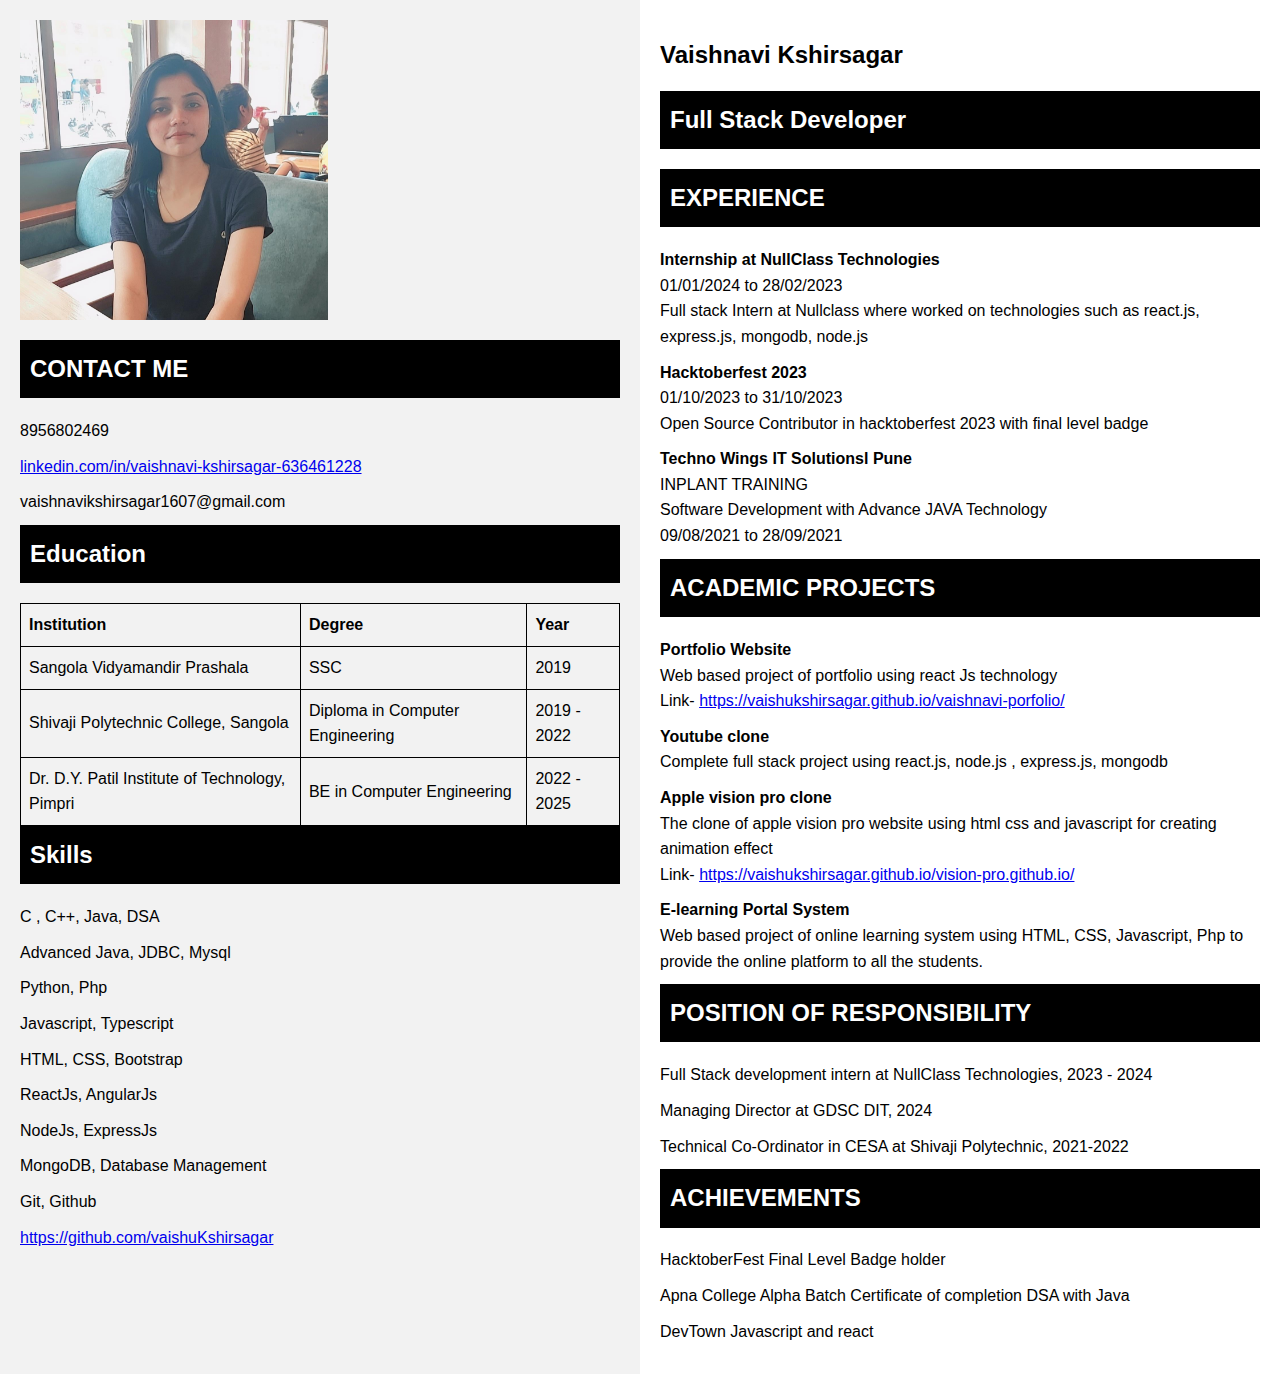
<file: Assignment 2/index.html>
<!DOCTYPE html>
<html lang="en">
<head>
<meta charset="UTF-8">
<meta name="viewport" content="width=device-width, initial-scale=1.0">
<title>Resume</title>
<style>
    body {
        font-family: Arial, sans-serif;
        line-height: 1.6;
        margin: 0;
        padding: 0;
    }
    .container {
        display: flex;
    }
    .column {
        flex: 1;
        padding: 20px;
        box-sizing: border-box;
    }
    .column:first-child {
        background-color: #f2f2f2;
        width: 8px;
    }
    .column:last-child {
        background-color: #fff;
    }
    h1, h2, h3 {
        font-size: 24px;
    }
    h2 {
        background-color: #000;
        color: #fff;
        padding: 10px;
        margin-top: 0;
    }
    h3 {
        font-size: 20px;
        margin-top: 0;
    }
    ul {
        padding: 0;
        margin: 0;
    }
    li {
        list-style-type: none;
        margin-bottom: 10px;
    }
    img {
        max-width: 100%;
        height: auto;
        display: block;
        margin-bottom: 20px;
    }
    table {
        width: 100%;
        border-collapse: collapse;
    }
    th, td {
        border: 1px solid #000;
        padding: 8px;
        text-align: left;
    }
</style>
</head>
<body>
    <div class="container">
        <div class="column">
            <!-- Space for image -->
            <img src="profile.jpg" alt="Your Image" style="max-height: 300px; width: auto;">
            <h2>CONTACT ME</h2>
            <ul>
                <li>8956802469</li>
                <li><a href="linkedin.com/in/vaishnavi-kshirsagar-636461228">linkedin.com/in/vaishnavi-kshirsagar-636461228</a></li>
                <li>vaishnavikshirsagar1607@gmail.com</li>
            </ul>
            <h2>Education</h2>
            <table>
                <tr>
                    <th>Institution</th>
                    <th>Degree</th>
                    <th>Year</th>
                </tr>
                <tr>
                    <td>Sangola Vidyamandir Prashala</td>
                    <td>SSC</td>
                    <td>2019</td>
                </tr>
                <tr>
                    <td>Shivaji Polytechnic College, Sangola</td>
                    <td>Diploma in Computer Engineering</td>
                    <td>2019 - 2022</td>
                </tr>
                <tr>
                    <td>Dr. D.Y. Patil Institute of Technology, Pimpri</td>
                    <td>BE in Computer Engineering</td>
                    <td>2022 - 2025</td>
                </tr>
            </table>
            <h2>Skills</h2>
            <ul>
                <li>C , C++, Java, DSA</li>
                <li>Advanced Java, JDBC, Mysql</li>
                <li>Python, Php</li>
                <li>Javascript, Typescript</li>
                <li>HTML, CSS, Bootstrap</li>
                <li>ReactJs, AngularJs</li>
                <li>NodeJs, ExpressJs</li>
                <li>MongoDB, Database Management</li>
                <li>Git, Github</li>
                <li><a href="https://github.com/vaishuKshirsagar">https://github.com/vaishuKshirsagar</a></li>
            </ul>
        </div>
        <div class="column">
            <h1>Vaishnavi Kshirsagar</h1>
            <h2>Full Stack Developer</h2>
            <div class="experience">
                <h2>EXPERIENCE</h2>
                <ul>
                    <li><strong>Internship at NullClass Technologies</strong><br>01/01/2024 to 28/02/2023<br>Full stack Intern at Nullclass where worked on technologies such as react.js, express.js, mongodb, node.js</li>
                    <li><strong>Hacktoberfest 2023</strong><br>01/10/2023 to 31/10/2023<br>Open Source Contributor in hacktoberfest 2023 with final level badge</li>
                    <li><strong>Techno Wings IT Solutionsl Pune</strong><br>INPLANT TRAINING<br>Software Development with Advance JAVA Technology<br>09/08/2021 to 28/09/2021</li>
                </ul>
            </div>
            <div class="academic-projects">
                <h2>ACADEMIC PROJECTS</h2>
                <ul>
                    <li><strong>Portfolio Website</strong><br>Web based project of portfolio using react Js technology<br>Link- <a href="https://vaishukshirsagar.github.io/vaishnavi-porfolio/">https://vaishukshirsagar.github.io/vaishnavi-porfolio/</a></li>
                    <li><strong>Youtube clone</strong><br>Complete full stack project using react.js, node.js , express.js, mongodb</li>
                    <li><strong>Apple vision pro clone</strong><br>The clone of apple vision pro website using html css and javascript for creating animation effect<br>Link- <a href="https://vaishukshirsagar.github.io/vision-pro.github.io/">https://vaishukshirsagar.github.io/vision-pro.github.io/</a></li>
                    <li><strong>E-learning Portal System</strong><br>Web based project of online learning system using HTML, CSS, Javascript, Php to provide the online platform to all the students.</li>
                </ul>
            </div>
            <div class="position-of-responsibility">
                <h2>POSITION OF RESPONSIBILITY</h2>
                <ul>
                    <li>Full Stack development intern at NullClass Technologies, 2023 - 2024</li>
                    <li>Managing Director at GDSC DIT, 2024</li>
                    <li>Technical Co-Ordinator in CESA at Shivaji Polytechnic, 2021-2022</li>
                </ul>
            </div>
            <div class="achievements">
                <h2>ACHIEVEMENTS</h2>
                <ul>
                    <li>HacktoberFest Final Level Badge holder</li>
                    <li>Apna College Alpha Batch Certificate of completion DSA with Java</li>
                    <li>DevTown Javascript and react
</file>
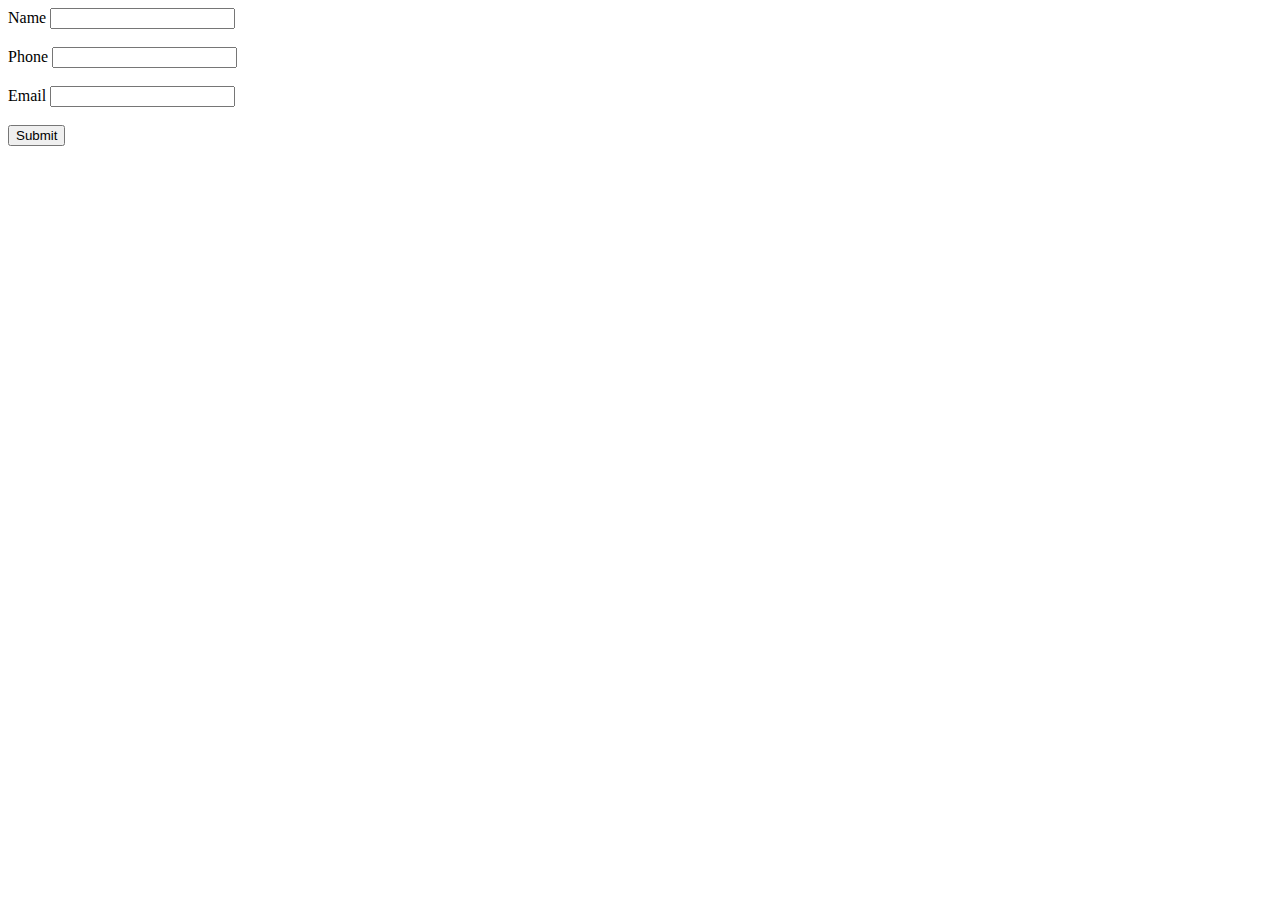
<file: Assignment 4/form.html>
<!DOCTYPE html>
<html lang="en">
<head>
<meta charset="UTF-8">
<meta name="viewport" content="width=device-width, initial-scale=1.0">
<title>Validation</title>
</head>
<body>
<form>
<div>
<label>Name</label>
<input type="text" name="name" id="name">
</div>
<br>
<div>
<label>Phone</label>
<input type="text" name="phone" id="phone">
</div>
<br>
<div>
<label>Email</label>
<input type="text" name="email" id="email">
</div>
<br>
<input type="button" value="Submit" onclick="validate()">
</form>
<script>
function validate(){
let name=document.getElementById("name").value;
let phone=document.getElementById("phone").value;
let email=document.getElementById("email").value;
let error="";
if(name.length==0){
error+="Name can't be empty!\n";
}
else if(name.length<6 || name.length>10){
error+="Name should be between 6 to 15 characters!\n";
}
if(phone.length==0){
error+="Phone can't be empty!\n";
}
else if(phone.length!=10){
error+="Phone should be 10 digits long!\n";
}
else if(!phone.startsWith('7') && !phone.startsWith('8') &&
!phone.startsWith('9') ){
error+="Invalid Phone!\n";
}
if(email.length==0){
error+="Email can't be empty!\n";
}
else if(!email.includes("@") || !email.includes(".")){
error+="Invalid Email!\n";
}
if(error.length!=0){
alert(error)
}else{
alert("Validated Successfully!")
}
}
</script>
</body>
</html>
</file>
